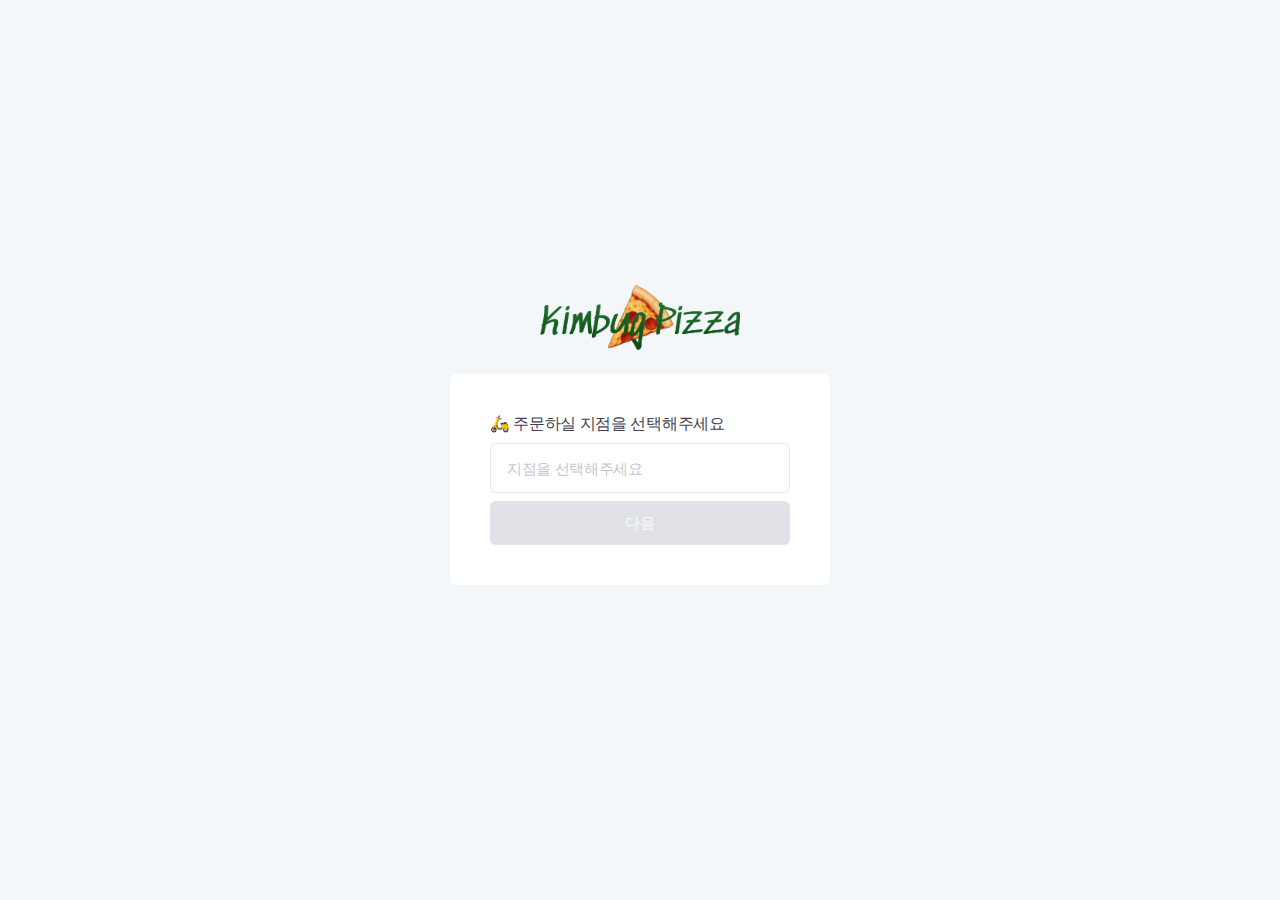
<file: dropdown/index.html>
<!DOCTYPE html>
<html lang="ko">
  <head>
    <meta charset="UTF-8" />
    <meta name="viewport" content="width=device-width, initial-scale=1.0" />
    <title>Form</title>
    <link
      href="https://spoqa.github.io/spoqa-han-sans/css/SpoqaHanSansNeo.css"
      rel="stylesheet"
      type="text/css"
    />
    <link rel="stylesheet" href="./style.css" />
  </head>
  <body>
    <h1 class="title">
      <img src="./assets/logo.png" alt="김버그 피자" />
    </h1>
    <form action="">
      <h1>🛵 주문하실 지점을 선택해주세요</h1>
      <div class="dropdown">
        <button type="button" class="dropdown-toggle">
          지점을 선택해주세요
        </button>

        <ul class="dropdown-menu">
          <li class="dropdown-item">
            <button type="button" value="1" class="dropdown-option">
              김버그피자 강남점
            </button>
          </li>
          <li class="dropdown-item">
            <button type="button" value="2" class="dropdown-option">
              김버그피자 서초점
            </button>
          </li>
          <li class="dropdown-item">
            <button type="button" value="3" class="dropdown-option">
              김버그피자 옥인점
            </button>
          </li>
          <li class="dropdown-item">
            <button type="button" value="4" class="dropdown-option">
              김버그피자 제주시청점
            </button>
          </li>
          <li class="dropdown-item">
            <button type="button" value="5" class="dropdown-option">
              김버그피자 제주이도점
            </button>
          </li>
          <li class="dropdown-item">
            <button type="button" value="6" class="dropdown-option">
              김버그피자 제주함덕점
            </button>
          </li>
        </ul>
      </div>
      <button type="submit" class="next-button" disabled>다음</button>
    </form>
    <!-- <script src="./app.js"></script> -->
    <script src="./yours.js"></script>
  </body>
</html>
</file>
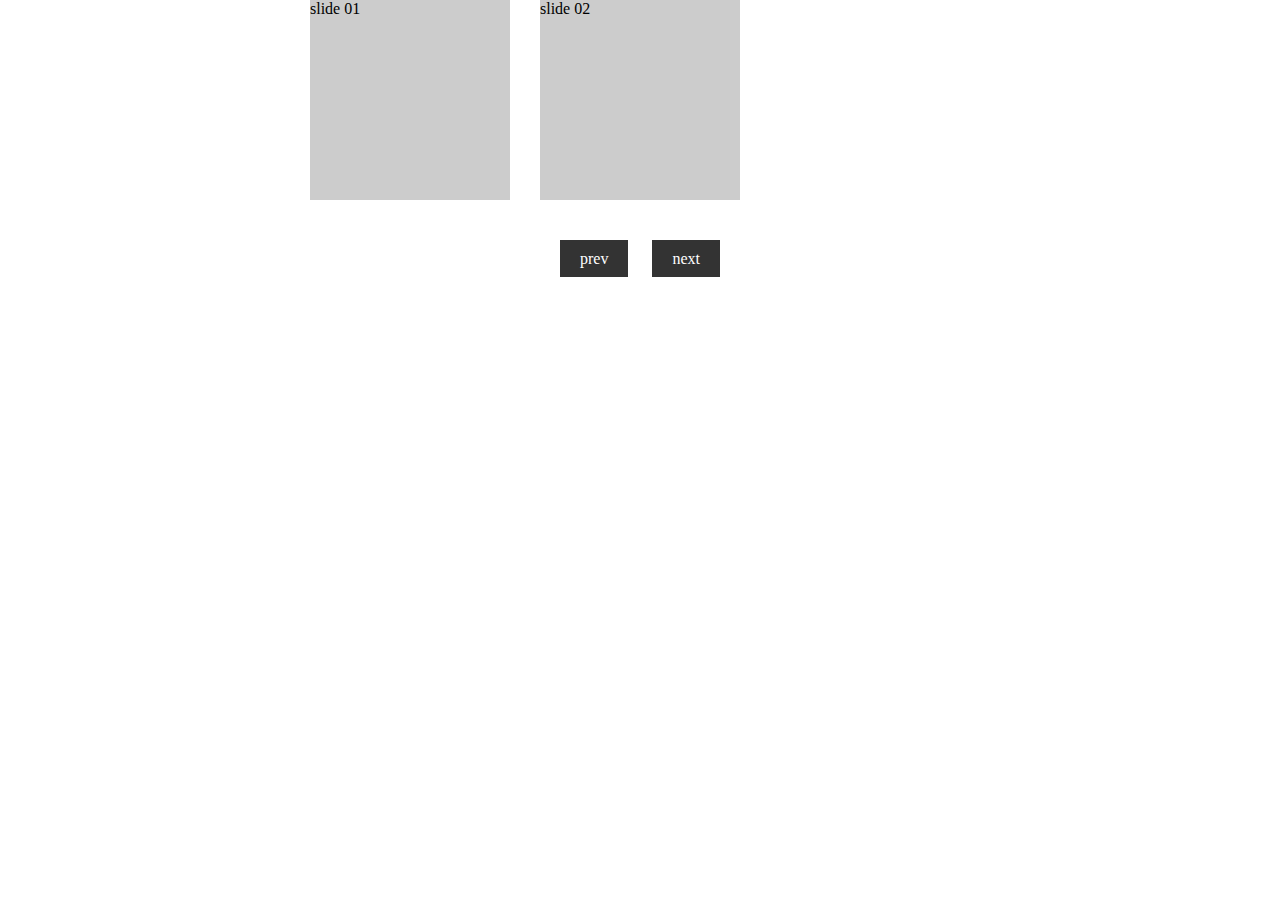
<file: multiple-slider/index.html>
<!DOCTYPE html>
<html lang="en">
  <head>
    <meta charset="UTF-8" />
    <title>BASE - multiple slide loop</title>
    <link rel="stylesheet" href="index.css" />
  </head>

  <body>
    <!-- partial:index.partial.html -->
    <div class="slide_wrapper">
      <ul class="slides">
        <li>slide 01</li>
        <li>slide 02</li>
        <li>slide 03</li>
        <li>slide 04</li>
        <li>slide 05</li>
      </ul>
    </div>
    <p class="controls">
      <span class="prev">prev</span>
      <span class="next">next</span>
    </p>
    <!-- partial -->
    <script src="index.js"></script>
  </body>
</html>
</file>
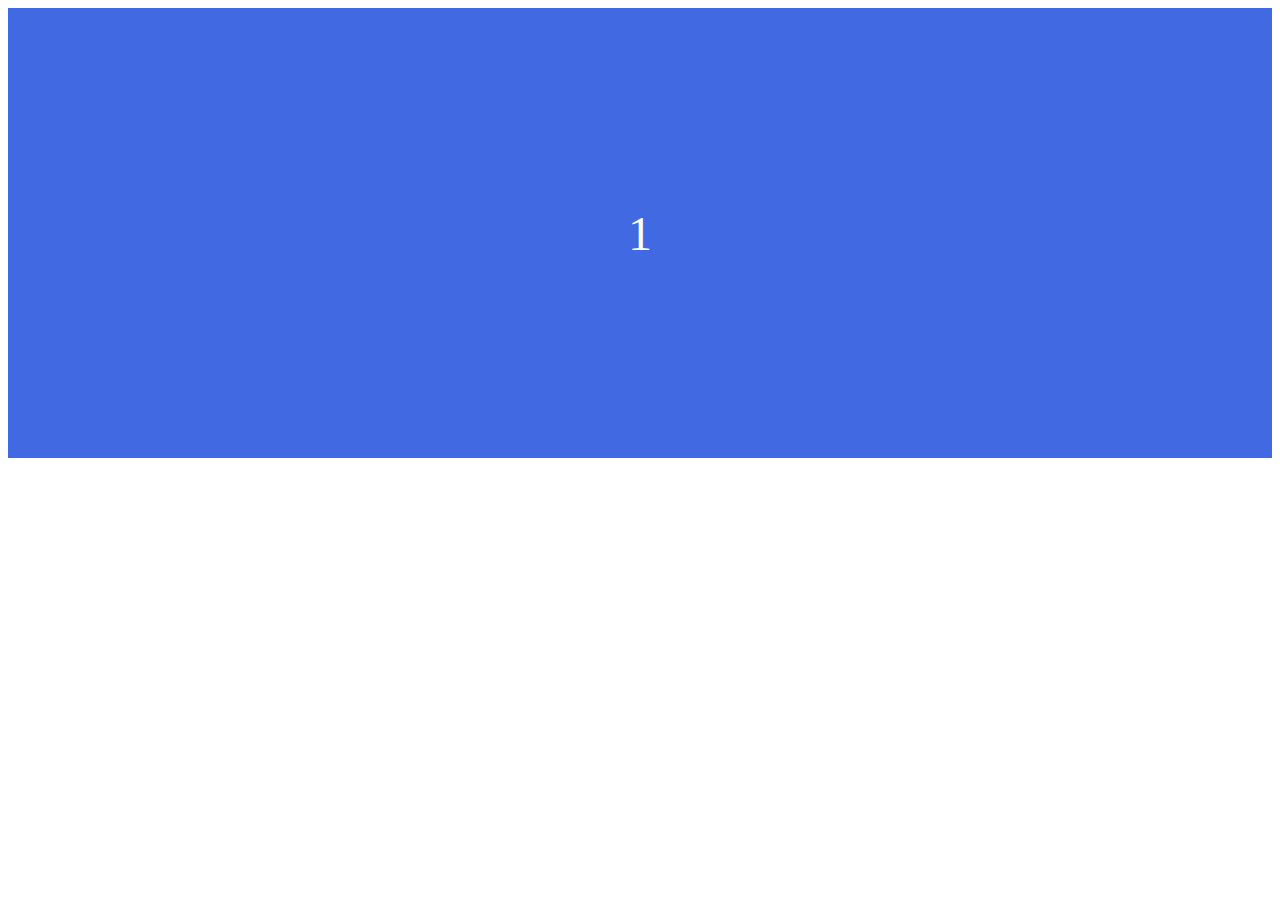
<file: carousel/slider.html>
<!DOCTYPE html>
<html lang="en">
  <head>
    <link rel="stylesheet" href="slider.css" />
    <meta charset="UTF-8" />
    <meta http-equiv="X-UA-Compatible" content="IE=edge" />
    <meta name="viewport" content="width=device-width, initial-scale=1.0" />
    <title>Document</title>
  </head>
  <body>
    <div id="slider">
      <div class="slider__item"><p>1</p></div>
      <div class="slider__item"><p>2</p></div>
      <div class="slider__item"><p>3</p></div>
      <div class="slider__item"><p>4</p></div>
      <div class="slider__item"><p>5</p></div>
    </div>
    <script src="slider.js"></script>
  </body>
</html>
</file>
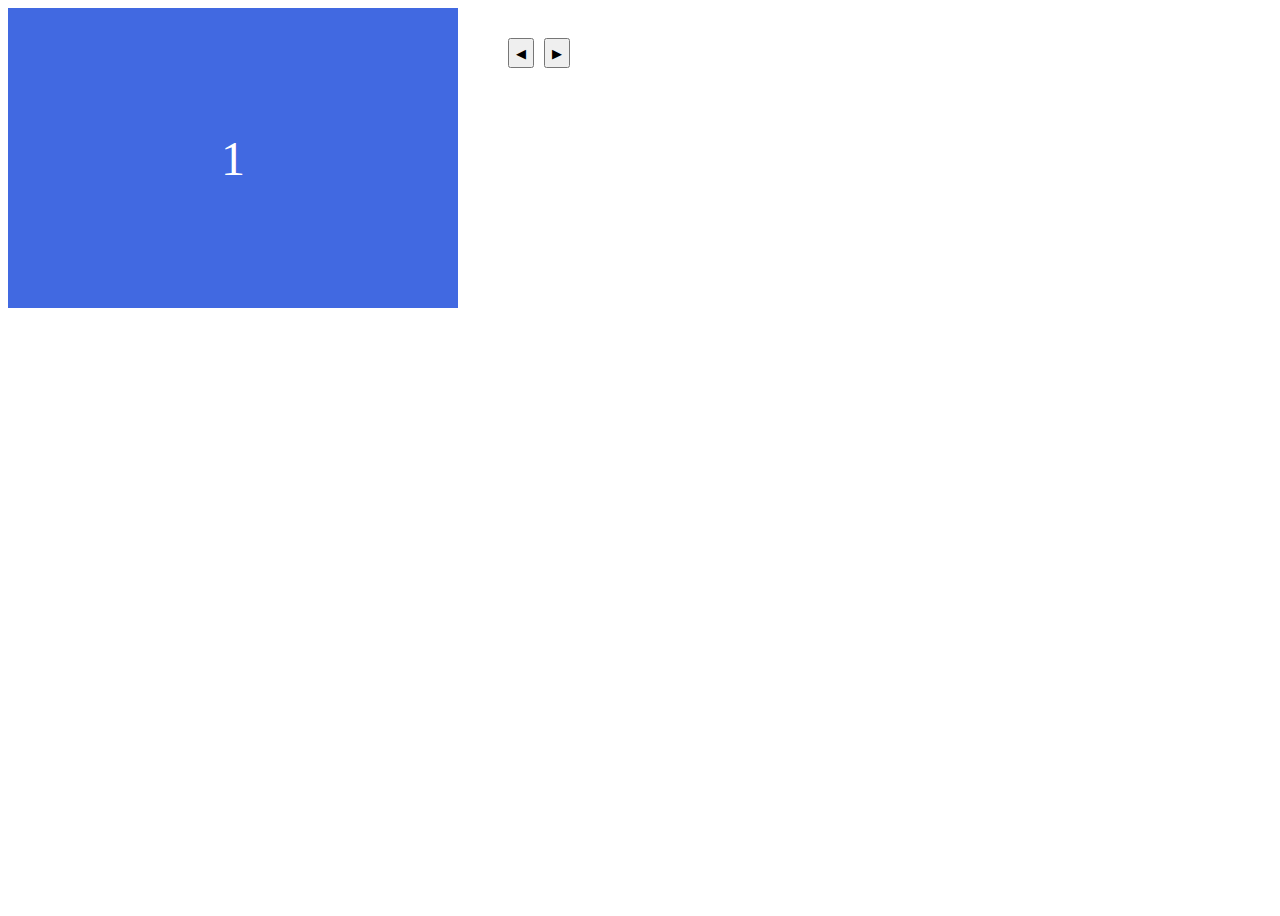
<file: next-slide/nextslider.html>
<!DOCTYPE html>
<html lang="en">
  <head>
    <link rel="stylesheet" href="nextslider.css" />
    <meta charset="UTF-8" />
    <meta http-equiv="X-UA-Compatible" content="IE=edge" />
    <meta name="viewport" content="width=device-width, initial-scale=1.0" />
    <title>Document</title>
  </head>
  <body>
    <div id="slider">
      <div class="slider__item showing"><p>1</p></div>
      <div class="slider__item"><p>2</p></div>
      <div class="slider__item"><p>3</p></div>
      <div class="slider__item"><p>4</p></div>
      <div class="slider__item"><p>5</p></div>
    </div>
    <div id="btn">
      <button class="back">◀</button>
      <button class="next">▶</button>
    </div>
    <script src="nextslider.js"></script>
  </body>
</html>
</file>
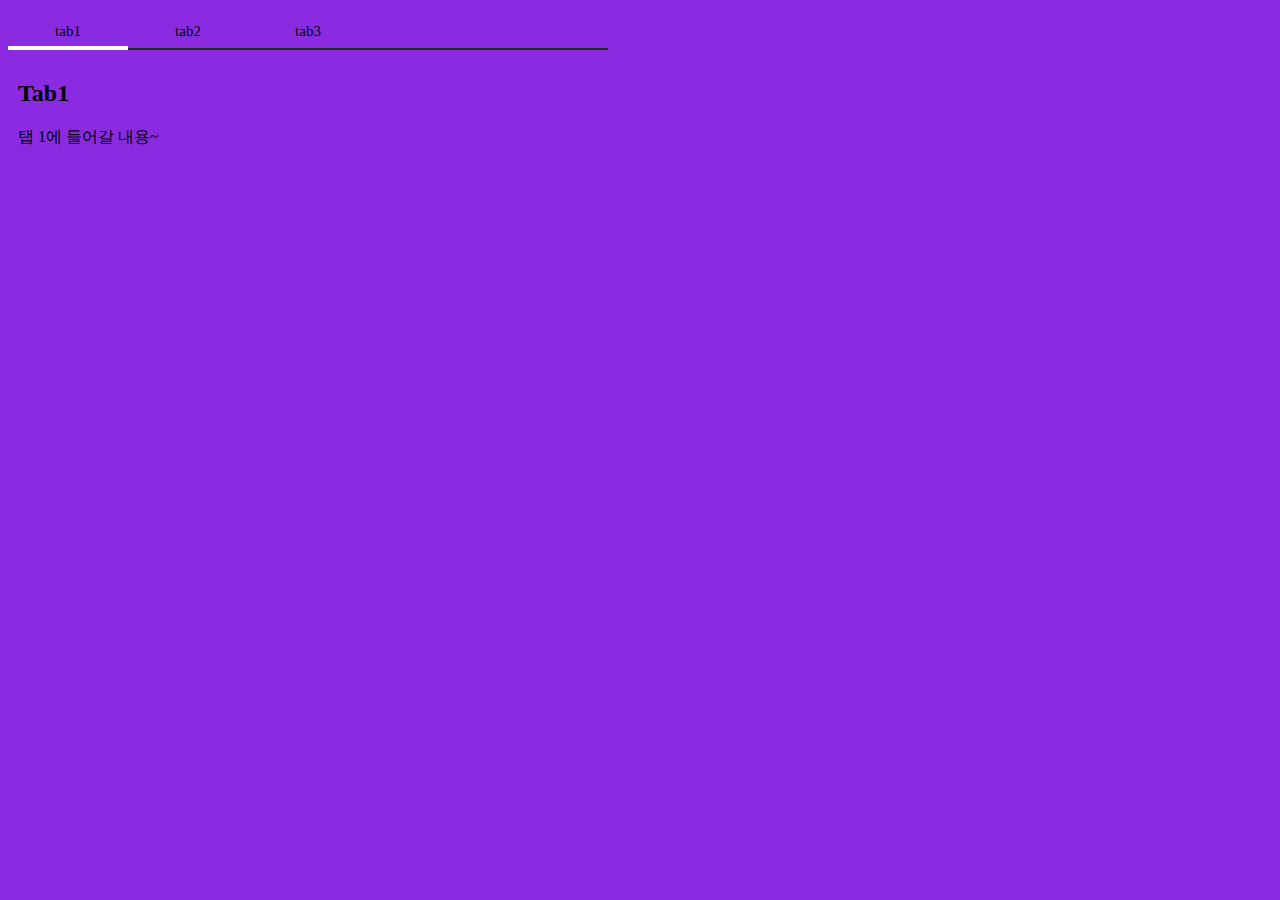
<file: tab/tab.html>
<!DOCTYPE html>
<html lang="en">
  <head>
    <title>Parcel Sandbox</title>
    <link rel="stylesheet" href="tab.css" />
  </head>

  <body>
    <div class="main">
      <div class="tabs">
        <div class="tab" data-tab-target="#tab1">
          <p>tab1</p>
        </div>
        <div class="tab" data-tab-target="#tab2">
          <p>tab2</p>
        </div>
        <div class="tab" data-tab-target="#tab3">
          <p>tab3</p>
        </div>
      </div>
    </div>
    <div class="content">
      <div id="tab1" data-tab-content class="items active">
        <h2>Tab1</h2>
        <p>탭 1에 들어갈 내용~</p>
      </div>
      <div id="tab2" data-tab-content class="items">
        <h2>Tab2</h2>
        <p>탭 2에 들어갈 내용~</p>
      </div>
      <div id="tab3" data-tab-content class="items">
        <h2>Tab3</h2>
        <p>탭 3에 들어갈 내용~</p>
      </div>
    </div>

    <script src="tab.js"></script>
  </body>
</html>
</file>
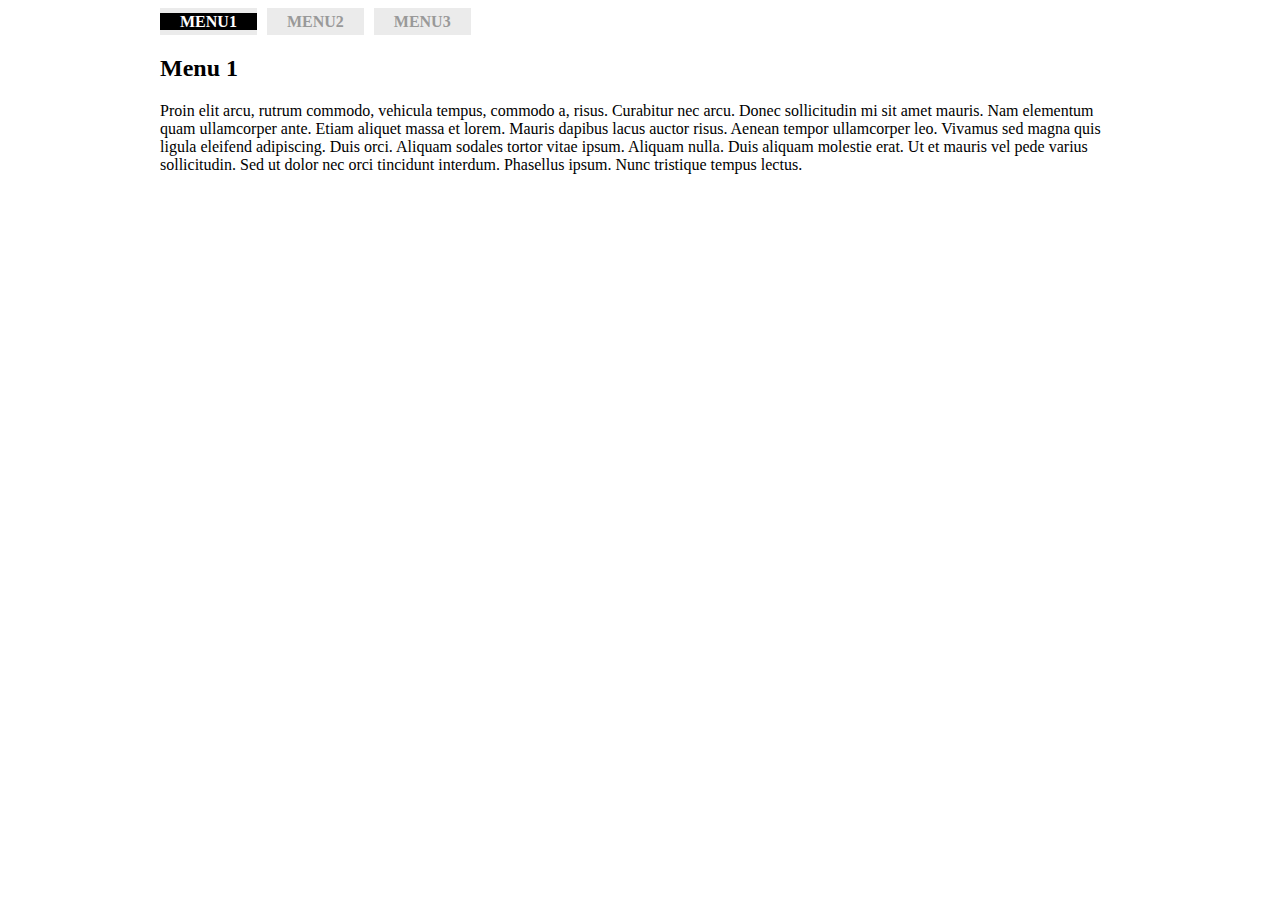
<file: tabs/tabs.html>
<html>
  <head>
    <link rel="stylesheet" href="tabs.css" />
  </head>
  <body>
    <div class="tab-wrapper">
      <ul class="tab-menu">
        <li><a href="#tabs-1" class="active">menu1</a></li>
        <li><a href="#tabs-2">menu2</a></li>
        <li><a href="#tabs-3">menu3</a></li>
        <!--href 속성에서 #뒤는 이 페이지에서의 id명. 해당 id명을 찾아가서 그것만 보이게 함-->
      </ul>
      <div id="tab-content">
        <div id="tabs-1">
          <h2>Menu 1</h2>
          <p>
            Proin elit arcu, rutrum commodo, vehicula tempus, commodo a, risus.
            Curabitur nec arcu. Donec sollicitudin mi sit amet mauris. Nam
            elementum quam ullamcorper ante. Etiam aliquet massa et lorem.
            Mauris dapibus lacus auctor risus. Aenean tempor ullamcorper leo.
            Vivamus sed magna quis ligula eleifend adipiscing. Duis orci.
            Aliquam sodales tortor vitae ipsum. Aliquam nulla. Duis aliquam
            molestie erat. Ut et mauris vel pede varius sollicitudin. Sed ut
            dolor nec orci tincidunt interdum. Phasellus ipsum. Nunc tristique
            tempus lectus.
          </p>
        </div>
        <div id="tabs-2">
          <h2>Menu 2</h2>
          <p>
            Morbi tincidunt, dui sit amet facilisis feugiat, odio metus gravida
            ante, ut pharetra massa metus id nunc. Duis scelerisque molestie
            turpis. Sed fringilla, massa eget luctus malesuada, metus eros
            molestie lectus, ut tempus eros massa ut dolor. Aenean aliquet
            fringilla sem. Suspendisse sed ligula in ligula suscipit aliquam.
            Praesent in eros vestibulum mi adipiscing adipiscing. Morbi
            facilisis. Curabitur ornare consequat nunc. Aenean vel metus. Ut
            posuere viverra nulla. Aliquam erat volutpat. Pellentesque
            convallis. Maecenas feugiat, tellus pellentesque pretium posuere,
            felis lorem euismod felis, eu ornare leo nisi vel felis. Mauris
            consectetur tortor et purus.
          </p>
        </div>
        <div id="tabs-3">
          <h2>Menu 3</h2>
          <p>
            Mauris eleifend est et turpis. Duis id erat. Suspendisse potenti.
            Aliquam vulputate, pede vel vehicula accumsan, mi neque rutrum erat,
            eu congue orci lorem eget lorem. Vestibulum non ante. Class aptent
            taciti sociosqu ad litora torquent per conubia nostra, per inceptos
            himenaeos. Fusce sodales. Quisque eu urna vel enim commodo
            pellentesque. Praesent eu risus hendrerit ligula tempus pretium.
            Curabitur lorem enim, pretium nec, feugiat nec, luctus a, lacus.
          </p>
          <p>
            Duis cursus. Maecenas ligula eros, blandit nec, pharetra at, semper
            at, magna. Nullam ac lacus. Nulla facilisi. Praesent viverra justo
            vitae neque. Praesent blandit adipiscing velit. Suspendisse potenti.
            Donec mattis, pede vel pharetra blandit, magna ligula faucibus eros,
            id euismod lacus dolor eget odio. Nam scelerisque. Donec non libero
            sed nulla mattis commodo. Ut sagittis. Donec nisi lectus, feugiat
            porttitor, tempor ac, tempor vitae, pede. Aenean vehicula velit eu
            tellus interdum rutrum. Maecenas commodo. Pellentesque nec elit.
            Fusce in lacus. Vivamus a libero vitae lectus hendrerit hendrerit.
          </p>
        </div>
      </div>
    </div>
    <script src="tabs.js"></script>
  </body>
</html>
</file>
<file: dropdown/style.css>
* {
  box-sizing: border-box;
  margin: 0;
}

body {
  display: flex;
  flex-direction: column;
  align-items: center;
  justify-content: center;
  width: 100%;
  height: 100vh;
  padding-bottom: 30px;
  font-family: "Spoqa Han Sans Neo", "sans-serif";
  color: #3f4150;
  background-color: #f4f7fa;
}

ul,
li {
  list-style-type: none;
  padding-left: 0;
  margin-left: 0;
}

button {
  font-family: "Spoqa Han Sans Neo", "sans-serif";
  font-size: 15px;
  line-height: 1;
  letter-spacing: -0.02em;
  color: #3f4150;
  background-color: #fff;
  border: none;
  cursor: pointer;
}

button:focus,
button:active {
  outline: none;
  box-shadow: none;
}

.title {
  width: 200px;
  margin-bottom: 16px;
}

.title img {
  width: 100%;
  height: auto;
}

form {
  padding: 40px;
  background-color: #fff;
  border-radius: 6px;
}

form h1 {
  margin-bottom: 8px;
  font-size: 16px;
  font-weight: 500;
  letter-spacing: -0.02em;
  color: #3f4150;
}

.dropdown {
  position: relative;
  z-index: 1;
  width: 300px;
  margin-bottom: 8px;
}

.dropdown-toggle {
  width: 100%;
  height: 50px;
  padding: 0 16px;
  line-height: 50px;
  color: rgba(133, 136, 150, 0.5);
  text-align: left;
  border: 1px solid rgba(224, 226, 231, 0.75);
  border-radius: 6px;
  transition: border-color 100ms ease-in;
}

.dropdown-toggle.selected {
  color: #3f4150;
  border-color: rgba(224, 226, 231, 1);
}

.dropdown-toggle:active {
  border-color: rgba(224, 226, 231, 1);
}

.dropdown-menu {
  position: absolute;
  z-index: 2;
  top: calc(100% + 4px);
  left: 0;
  width: 100%;
  max-height: 0;
  overflow: hidden;
  background-color: #fff;
  border: 1px solid transparent;
  border-radius: 6px;
  transition: border-color 200ms ease-in, padding 200ms ease-in,
    max-height 200ms ease-in, box-shadow 200ms ease-in;
}

.dropdown-menu.show {
  padding: 8px 0;
  max-height: 280px;
  border-color: rgba(224, 226, 231, 0.5);
  box-shadow: 0 4px 9px 0 rgba(63, 65, 80, 0.1);
}

.dropdown-option {
  width: 100%;
  height: 44px;
  padding: 0 16px;
  line-height: 44px;
  text-align: left;
}

.dropdown-option:hover {
  background-color: #f8f9fa;
}

.next-button {
  display: block;
  width: 100%;
  height: 44px;
  padding: 0 16px;
  line-height: 44px;
  color: #f8f9fa;
  background-color: #1b1c32;
  border-radius: 6px;
  transition: background-color 150ms ease-in;
}

.next-button:disabled {
  background-color: #e0e2e7;
  cursor: not-allowed;
}
</file>
<file: multiple-slider/index.css>
* {
  margin: 0;
  padding: 0;
}
li {
  list-style: none;
}

.slide_wrapper {
  position: relative;
  width: 660px;
  margin: 0 auto;
  height: 200px;
  overflow: hidden;
}
.slides {
  position: absolute;
  left: 0;
  top: 0;
}
.slides.animated {
  transition: 0.5s ease-out;
}
.slides li {
  width: 200px;
  height: 200px;
  background: #ccc;
  float: left;
}
.slides li:not(:last-child) {
  margin-right: 30px;
}
.controls {
  text-align: center;
  margin-top: 50px;
}

.controls span {
  background: #333;
  color: #fff;
  padding: 10px 20px;
  margin: 0 10px;
}

@media (max-width: 700px) {
  .container {
    width: 100%;
    padding: 0 20px;
    box-sizing: border-box;
  }
  .slide_wrapper {
    width: 100%;
  }
}
</file>
<file: carousel/slider.css>
#slider {
  width: 100%;
  position: relative;
}
.slider__item {
  width: 100%;
  height: 450px;
  display: flex;
  justify-content: center;
  align-items: center;
  color: #fff;
  font-size: 48px;
  position: absolute;
  z-index: 0;
  opacity: 0;
  transition: all 1s ease-in-out;
  transform: scale(0.9);
}
.slider__item:nth-child(odd) {
  background-color: royalblue;
}
.slider__item:nth-child(even) {
  background-color: blueviolet;
}
.showing {
  z-index: 1;
  opacity: 1;
  transform: none;
}
</file>
<file: next-slide/nextslider.css>
body {
  height: 100vh;
  width: 100vw;
  display: flex;
}
#slider {
  width: 500px;
  position: relative;
}
.slider__item {
  width: 90%;
  height: 300px;
  display: flex;
  justify-content: center;
  align-items: center;
  color: #fff;
  font-size: 48px;
  position: absolute;
  opacity: 0;
  z-index: 0;
}
.slider__item:nth-child(odd) {
  background-color: royalblue;
}
.slider__item:nth-child(even) {
  background-color: blueviolet;
}
#btn {
  margin-top: 30px;
  display: flex;
  height: 30px;
}
.back {
  margin-right: 10px;
}

.showing {
  z-index: 1;
  opacity: 1;
}
</file>
<file: tab/tab.css>
* {
  background-color: blueviolet;
}

.main {
  margin-bottom: 30px;
}

.tabs {
  display: flex;
}

.tabs .tab {
  font-size: 15px;
  width: 120px;
  text-align: center;
  height: 10px;
  cursor: pointer;
  position: relative;
}

.content {
  border-top: 2px solid #282828;
  width: 600px;
  height: 500px;
}

.items {
  display: none;
  padding: 10px;
  position: relative;
}

.items::before {
  content: "";
  position: absolute;
  top: -4px;
  left: 0;
  width: 120px;
  height: 4px;
  background-color: rgb(255, 255, 255);
}

.items:nth-child(2)::before {
  left: 125px;
  top: -4px;
  background-color: rgb(255, 255, 255);
}

.items:nth-child(3)::before {
  left: 238px;
  top: -4px;
  background-color: rgb(255, 255, 255);
}

.items.active {
  display: inline-block;
}
</file>
<file: tabs/tabs.css>
.tab-wrapper {
  width: 960px;
  margin: auto;
}
.tab-menu {
  padding-left: 0;
}
.tab-menu li {
  float: left;
  list-style: none;
  background: #ebebeb;
  margin-right: 10px;
}
.tab-menu:after {
  content: "";
  display: block;
  clear: both;
}
.tab-menu li a {
  color: #999;
  text-transform: uppercase;
  font-weight: bold;
  line-height: 27px;
  text-decoration: none;
  padding: 0 20px;
}
#tab-content > div {
  /*내용들 처음에 안보이게*/
  display: none;
}

.tab-menu li a.active {
  background: #000;
  color: #fff;
}
</file>
